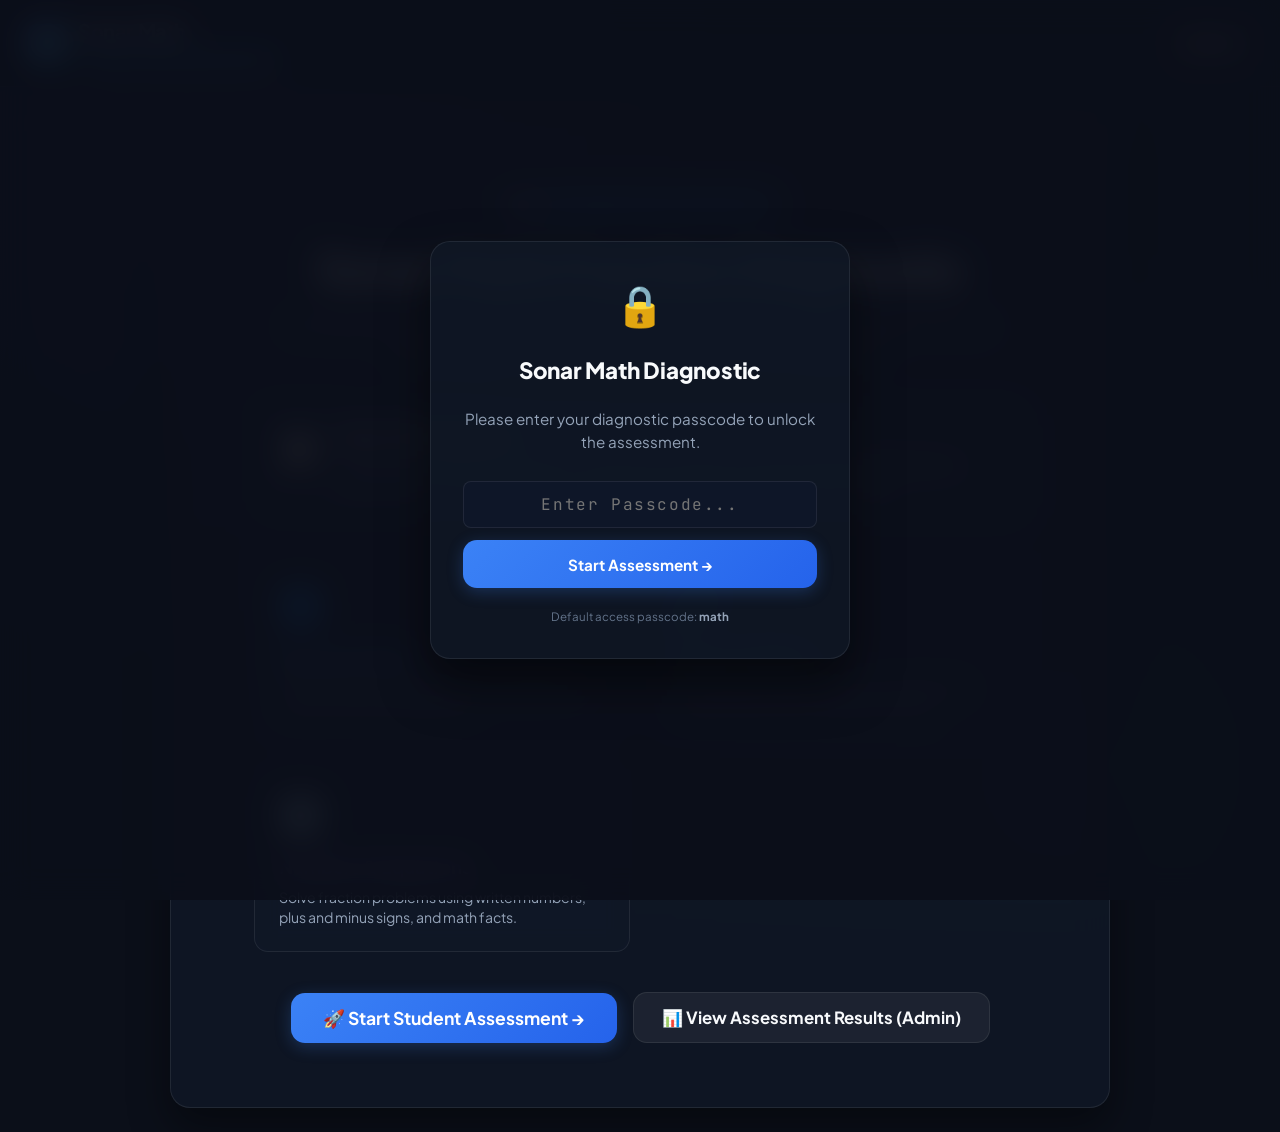
<file: docs/index.html>
<!DOCTYPE html>
<html lang="en">
<head>
  <meta charset="UTF-8">
  <meta name="viewport" content="width=device-width, initial-scale=1.0, maximum-scale=1.0, user-scalable=no">
  <meta name="robots" content="noindex, nofollow">
  <title>Sonar Math: K-8 Diagnostic Sandbox (Oregon ODE & SEDA Compliant)</title>
  <link rel="stylesheet" href="styles.css">
</head>
<body class="student-mode">

  <!-- Beta Access Gatekeeper Overlay (Password Protection) -->
  <div id="beta-gatekeeper-overlay" class="calibration-overlay" style="display: none;">
    <div class="calibration-card" style="max-width: 420px;">
      <div style="font-size: 2.5rem;">🔒</div>
      <h3 class="calibration-title">Sonar Math Diagnostic</h3>
      <p class="calibration-subtitle">Please enter your diagnostic passcode to unlock the assessment.</p>
      
      <form id="form-beta-gate" style="display: flex; flex-direction: column; gap: 12px; margin-top: 8px;">
        <input 
          id="input-beta-passcode" 
          type="password" 
          placeholder="Enter Passcode..." 
          autocomplete="off"
          style="padding: 12px 16px; border-radius: var(--radius-sm); background: rgba(15, 23, 42, 0.9); border: 1.5px solid var(--border-subtle); color: #FFFFFF; font-family: var(--font-mono); font-size: 1rem; text-align: center; letter-spacing: 0.1em;"
        />
        <div id="gatekeeper-error" style="color: #F87171; font-size: 0.8rem; display: none;">
          Incorrect passcode. Please try again.
        </div>
        <button type="submit" class="btn btn-primary" style="justify-content: center; width: 100%;">
          Start Assessment →
        </button>
      </form>
      <div style="font-size: 0.72rem; color: #64748B;">
        Default access passcode: <strong style="color: #94A3B8;">math</strong>
      </div>
    </div>
  </div>

  <!-- Admin Access Gatekeeper Modal / Overlay -->
  <div id="admin-gatekeeper-overlay" class="calibration-overlay" style="display: none;">
    <div class="calibration-card" style="max-width: 420px;">
      <div style="font-size: 2.5rem;">🔐</div>
      <h3 class="calibration-title">Educator & Admin Portal</h3>
      <p class="calibration-subtitle">Enter administrator credentials to unlock the assessment results and student records.</p>
      
      <form id="form-admin-gate" style="display: flex; flex-direction: column; gap: 12px; margin-top: 8px;">
        <input 
          id="input-admin-passcode" 
          type="password" 
          placeholder="Enter Admin Password..." 
          autocomplete="off"
          style="padding: 12px 16px; border-radius: var(--radius-sm); background: rgba(15, 23, 42, 0.9); border: 1.5px solid var(--border-subtle); color: #FFFFFF; font-family: var(--font-mono); font-size: 1rem; text-align: center; letter-spacing: 0.1em;"
        />
        <div id="admin-gate-error" style="color: #F87171; font-size: 0.8rem; display: none;">
          Incorrect admin password. Access denied.
        </div>
        <div style="display: flex; gap: 10px;">
          <button type="button" id="btn-cancel-admin-auth" class="btn btn-secondary" style="justify-content: center; width: 40%;">
            Cancel
          </button>
          <button type="submit" class="btn btn-primary" style="justify-content: center; width: 60%;">
            Unlock Portal →
          </button>
        </div>
      </form>
      <div style="font-size: 0.72rem; color: #64748B;">
        Admin access passcode: <strong style="color: #94A3B8;">l33t</strong>
      </div>
    </div>
  </div>

  <!-- App Header -->
  <header class="app-header">
    <div class="brand-container">
      <div class="brand-logo" id="brand-logo-trigger" title="Sonar Math Platform - Click to go Home" style="cursor: pointer;">
        <svg viewBox="0 0 24 24" width="22" height="22" fill="none" stroke="#FFFFFF" stroke-width="2.5" stroke-linecap="round" stroke-linejoin="round">
          <circle cx="12" cy="12" r="10"></circle>
          <path d="M12 2a7 7 0 0 1 7 7c0 5-7 13-7 13S5 14 5 9a7 7 0 0 1 7-7z"></path>
        </svg>
      </div>
      <div>
        <h1 class="brand-title" id="nav-brand-title" style="cursor: pointer;">Sonar Math</h1>
        <span class="brand-badge" id="header-assessment-badge">Grade 4 Fractions Diagnostic</span>
      </div>
    </div>

    <!-- Step Progress Tracker (Shown during diagnostic) -->
    <div class="step-progress-wrapper" id="step-progress-wrapper" style="display: none;">
      <div class="step-counter-text" id="step-counter-text">Question 1 of 15</div>
      <div class="step-progress-track">
        <div class="step-progress-fill" id="step-progress-fill" style="width: 5%;"></div>
      </div>
    </div>

    <!-- Header Actions -->
    <div style="display: flex; align-items: center; gap: 10px;">
      <button id="btn-header-home" type="button" class="btn btn-secondary" style="font-size: 0.8rem; padding: 6px 12px; min-height: 36px;" title="Go to Home Landing Page">
        🏠 Home
      </button>

      <button id="btn-read-aloud" type="button" class="audio-read-btn" style="display: none;" title="Listen to question">
        🔊 Listen
      </button>

      <!-- Researcher HUD Tools (Visible only when Dev Mode is toggled via F2) -->
      <div class="header-researcher-tools" id="header-researcher-tools">
        <button id="btn-toggle-mode" type="button" class="mode-toggle-btn" title="Toggle Developer HUD">
          <svg viewBox="0 0 24 24" width="14" height="14" fill="none" stroke="currentColor" stroke-width="2">
            <circle cx="12" cy="12" r="3"></circle>
            <path d="M19.4 15a1.65 1.65 0 0 0 .33 1.82l.06.06a2 2 0 0 1 0 2.83 2 2 0 0 1-2.83 0l-.06-.06a1.65 1.65 0 0 0-1.82-.33 1.65 1.65 0 0 0-1 1.51V21a2 2 0 0 1-2 2 2 2 0 0 1-2-2v-.09A1.65 1.65 0 0 0 9 19.4a1.65 1.65 0 0 0-1.82.33l-.06.06a2 2 0 0 1-2.83 0 2 2 0 0 1 0-2.83l.06-.06a1.65 1.65 0 0 0 .33-1.82 1.65 1.65 0 0 0-1.51-1H3a2 2 0 0 1-2-2 2 2 0 0 1 2-2h.09A1.65 1.65 0 0 0 4.6 9a1.65 1.65 0 0 0-.33-1.82l-.06-.06a2 2 0 0 1 0-2.83 2 2 0 0 1 2.83 0l.06.06a1.65 1.65 0 0 0 1.82.33H9a1.65 1.65 0 0 0 1-1.51V3a2 2 0 0 1 2-2 2 2 0 0 1 2 2v.09a1.65 1.65 0 0 0 1 1.51 1.65 1.65 0 0 0 1.82-.33l.06-.06a2 2 0 0 1 2.83 0 2 2 0 0 1 0 2.83l-.06.06a1.65 1.65 0 0 0-.33 1.82V9a1.65 1.65 0 0 0 1.51 1H21a2 2 0 0 1 2 2 2 2 0 0 1-2 2h-.09a1.65 1.65 0 0 0-1.51 1z"></path>
          </svg>
          <span id="mode-label">Researcher HUD</span>
        </button>

        <div id="ode-status-chip" class="status-chip is-pending">
          <span class="pulse-dot"></span>
          <span id="ode-status-text">ODE State Monitor</span>
        </div>
      </div>
    </div>
  </header>

  <!-- Main Container -->
  <main class="main-container">

    <!-- ======================================================================
         SCREEN: HOME / LANDING PAGE (INTRODUCTORY PORTAL)
         ====================================================================== -->
    <section id="screen-home" class="stage-card fsm-screen is-active">
      <div class="landing-hero">
        <div class="landing-badge">
          <span>🎯</span>
          <span>4th Grade Math Diagnostic</span>
        </div>
        <h2 class="landing-hero-title">Sonar Math Fraction Diagnostic</h2>
        <p class="landing-hero-desc">
          An interactive math check to see how well you understand fractions! Discover your favorite way to solve math problems with 15 fun questions.
        </p>

        <!-- Assessment Introduction Notice -->
        <div class="landing-notice-card">
          <div style="font-size: 2rem;">📋</div>
          <div>
            <h3 style="color: #FFFFFF; font-size: 1.1rem; font-weight: 700; margin-bottom: 4px;">About This Diagnostic</h3>
            <p style="color: #94A3B8; font-size: 0.92rem; line-height: 1.5;">
              This diagnostic starts with a quick 4-step setup to pick your favorite theme and check your screen. Then, you'll solve 15 fraction questions using three fun ways to learn math:
            </p>
          </div>
        </div>

        <!-- 3 Ways to Learn Overview -->
        <div class="landing-pillars-grid">
          <div class="landing-pillar-card">
            <div style="font-size: 2.2rem; margin-bottom: 12px;">🟦</div>
            <h3 style="color: #60A5FA; font-size: 1.15rem; font-weight: 700; margin-bottom: 6px;">Blocks & Grids</h3>
            <p style="color: #94A3B8; font-size: 0.88rem; line-height: 1.45;">
              Color in boxes, divide shapes into equal pieces, and see fractions with pictures.
            </p>
          </div>

          <div class="landing-pillar-card">
            <div style="font-size: 2.2rem; margin-bottom: 12px;">🧪</div>
            <h3 style="color: #34D399; font-size: 1.15rem; font-weight: 700; margin-bottom: 6px;">Water & Sliders</h3>
            <p style="color: #94A3B8; font-size: 0.88rem; line-height: 1.45;">
              Pour water into measuring cups and slide dots along number lines to measure amounts.
            </p>
          </div>

          <div class="landing-pillar-card">
            <div style="font-size: 2.2rem; margin-bottom: 12px;">🔢</div>
            <h3 style="color: #C084FC; font-size: 1.15rem; font-weight: 700; margin-bottom: 6px;">Numbers & Equations</h3>
            <p style="color: #94A3B8; font-size: 0.88rem; line-height: 1.45;">
              Solve fraction problems using written numbers, plus and minus signs, and math facts.
            </p>
          </div>
        </div>

        <!-- Call to Action Buttons -->
        <div class="landing-actions-row">
          <button id="btn-landing-start-assessment" type="button" class="btn btn-primary" style="font-size: 1.1rem; padding: 14px 32px;">
            🚀 Start Student Assessment →
          </button>
          <button id="btn-landing-open-admin" type="button" class="btn btn-secondary" style="font-size: 1.05rem; padding: 14px 28px;">
            📊 View Assessment Results (Admin)
          </button>
        </div>
      </div>
    </section>

    <!-- ======================================================================
         SCREEN: ADMIN / EDUCATOR RESULTS DASHBOARD
         ====================================================================== -->
    <section id="screen-admin-dashboard" class="stage-card fsm-screen">
      <div class="admin-dashboard-container">
        <div style="display: flex; justify-content: space-between; align-items: center; margin-bottom: 24px; flex-wrap: wrap; gap: 12px;">
          <div>
            <h2 class="onboarding-title" style="margin-bottom: 4px;">Assessment Results Portal</h2>
            <p style="color: #94A3B8; font-size: 0.95rem;">Review all student diagnostic submissions, ODE accountability metrics, and metacognitive delta scores.</p>
          </div>
          <div style="display: flex; gap: 10px;">
            <button id="btn-admin-lock-portal" type="button" class="btn btn-secondary" title="Lock the Admin Portal">
              🔒 Lock Admin
            </button>
            <button id="btn-admin-back-home" type="button" class="btn btn-secondary">
              ← Back to Home
            </button>
          </div>
        </div>

        <!-- High-Level Stats -->
        <div class="admin-stats-row">
          <div class="admin-stat-card">
            <span class="metric-label">Total Submissions</span>
            <span class="admin-stat-number" id="admin-stat-total-sessions">0</span>
          </div>
          <div class="admin-stat-card">
            <span class="metric-label">Average Score</span>
            <span class="admin-stat-number" id="admin-stat-avg-score">--%</span>
          </div>
          <div class="admin-stat-card">
            <span class="metric-label">ODE Valid Rate</span>
            <span class="admin-stat-number" id="admin-stat-valid-rate" style="color: #10B981;">--%</span>
          </div>
          <div class="admin-stat-card">
            <span class="metric-label">Mean Motor Latency</span>
            <span class="admin-stat-number" id="admin-stat-avg-latency" style="color: #A855F7;">-- ms</span>
          </div>
        </div>

        <!-- Results Table -->
        <div class="admin-table-container">
          <table class="admin-table" id="admin-sessions-table">
            <thead>
              <tr>
                <th>Date / Time</th>
                <th>Session ID</th>
                <th>Grade</th>
                <th>Preferred Modality</th>
                <th>Score (15 Items)</th>
                <th>ODE Status</th>
                <th>Delta Calibration (Δ)</th>
                <th>Device</th>
              </tr>
            </thead>
            <tbody id="admin-sessions-tbody">
              <tr>
                <td colspan="8" style="text-align: center; color: #64748B; padding: 32px;">
                  No student assessment sessions recorded yet. Completed assessments will appear here automatically.
                </td>
              </tr>
            </tbody>
          </table>
        </div>

        <!-- Admin Table Actions -->
        <div style="display: flex; justify-content: space-between; align-items: center; flex-wrap: wrap; gap: 12px;">
          <div style="display: flex; gap: 10px; flex-wrap: wrap;">
            <button id="btn-admin-export-csv" type="button" class="btn btn-secondary">
              📥 Export All to CSV
            </button>
            <button id="btn-admin-export-json" type="button" class="btn btn-secondary">
              📥 Export All to JSON
            </button>
            <button id="btn-admin-load-demo" type="button" class="btn btn-secondary" style="color: #38BDF8; border-color: rgba(56, 189, 248, 0.4);">
              ✨ Load Demo Classroom Data
            </button>
          </div>
          <button id="btn-admin-clear-data" type="button" class="btn btn-secondary" style="color: #F87171; border-color: rgba(248, 113, 113, 0.3);">
            🗑️ Clear Stored Data
          </button>
        </div>
      </div>
    </section>
    
    <!-- ======================================================================
         SCREEN 1: GRADE ROUTER
         ====================================================================== -->
    <section id="screen-1-grade" class="stage-card fsm-screen">
      <div class="onboarding-card">
        <span class="onboarding-title-badge">Step 1 of 4 • Choose Your Grade</span>
        <h2 class="onboarding-title">Welcome to Sonar Math!</h2>
        <p class="onboarding-desc">Which grade are you in?</p>

        <div class="selection-grid-3">
          <div class="selection-card" data-grade="3">
            <span class="card-icon">🌱</span>
            <h3 class="card-title">Grade 3</h3>
            <p class="card-subtitle">Equal parts, simple fractions, and shapes.</p>
          </div>

          <div class="selection-card is-selected" data-grade="4">
            <span class="card-icon">⚡</span>
            <div style="display: flex; justify-content: space-between; align-items: center;">
              <h3 class="card-title">Grade 4</h3>
              <span class="badge" style="background:#38BDF8; color:#0F172A; font-weight:800; font-size:0.7rem; padding:2px 8px; border-radius:10px;">ACTIVE</span>
            </div>
            <p class="card-subtitle">Fraction puzzles, pouring liquids, and number lines.</p>
          </div>

          <div class="selection-card" data-grade="5">
            <span class="card-icon">🚀</span>
            <h3 class="card-title">Grade 5</h3>
            <p class="card-subtitle">Mixed numbers, multiplying fractions, and division.</p>
          </div>
        </div>

        <div style="display: flex; justify-content: space-between; align-items: center;">
          <button id="btn-back-to-home-from-grade" type="button" class="btn btn-secondary">
            ← Back to Home
          </button>
          <button id="btn-next-screen-1" type="button" class="btn btn-primary">
            Next: How You Learn Best →
          </button>
        </div>
      </div>
    </section>

    <!-- ======================================================================
         SCREEN 2: MODALITY SELF-PERCEPTION SELECTION
         ====================================================================== -->
    <section id="screen-2-modality" class="stage-card fsm-screen">
      <div class="onboarding-card">
        <span class="onboarding-title-badge">Step 2 of 4 • Learning Style</span>
        <h2 class="onboarding-title">How do you like to solve math problems?</h2>
        <p class="onboarding-desc">Pick the way that helps you understand fractions best:</p>

        <div class="selection-grid-3">
          <div class="selection-card is-selected" data-modality="discrete">
            <span class="card-icon">🟦</span>
            <h3 class="card-title">Blocks & Grids</h3>
            <p class="card-subtitle">"I understand math best when looking at shaded boxes, shapes, and pictures."</p>
          </div>

          <div class="selection-card" data-modality="continuous">
            <span class="card-icon">🧪</span>
            <h3 class="card-title">Water & Sliders</h3>
            <p class="card-subtitle">"I understand math best when pouring liquids, measuring cups, and sliding along lines."</p>
          </div>

          <div class="selection-card" data-modality="abstract">
            <span class="card-icon">🔢</span>
            <h3 class="card-title">Numbers & Equations</h3>
            <p class="card-subtitle">"I understand math best using written fractions, numbers, and equations."</p>
          </div>
        </div>

        <div style="display: flex; justify-content: space-between; align-items: center;">
          <button id="btn-back-screen-2" type="button" class="btn btn-secondary">
            ← Back
          </button>
          <button id="btn-next-screen-2" type="button" class="btn btn-primary">
            Next: Pick a Theme →
          </button>
        </div>
      </div>
    </section>

    <!-- ======================================================================
         SCREEN 3: BEHAVIORAL INTEREST PROMPT
         ====================================================================== -->
    <section id="screen-3-theme" class="stage-card fsm-screen">
      <div class="onboarding-card">
        <span class="onboarding-title-badge">Step 3 of 4 • Pick a Theme</span>
        <h2 class="onboarding-title">Choose your favorite theme!</h2>
        <p class="onboarding-desc">Pick a fun background for your math questions:</p>

        <div class="selection-grid-4">
          <div class="selection-card is-selected" data-theme="space">
            <span class="card-icon">🚀</span>
            <h3 class="card-title">Space Mission</h3>
            <p class="card-subtitle">Rocket fuel, solar panels, and star maps.</p>
          </div>

          <div class="selection-card" data-theme="ocean">
            <span class="card-icon">🌊</span>
            <h3 class="card-title">Ocean Explorer</h3>
            <p class="card-subtitle">Submarines, coral reefs, and sea creatures.</p>
          </div>

          <div class="selection-card" data-theme="culinary">
            <span class="card-icon">🧁</span>
            <h3 class="card-title">Sweet Bakery</h3>
            <p class="card-subtitle">Measuring cups, cookie trays, and cakes.</p>
          </div>

          <div class="selection-card" data-theme="sports">
            <span class="card-icon">⚽</span>
            <h3 class="card-title">Sports Arena</h3>
            <p class="card-subtitle">Water bottles, stadium seats, and races.</p>
          </div>
        </div>

        <div style="display: flex; justify-content: space-between; align-items: center;">
          <button id="btn-back-screen-3" type="button" class="btn btn-secondary">
            ← Back
          </button>
          <button id="btn-next-screen-3" type="button" class="btn btn-primary">
            Next: Screen & Sound Check →
          </button>
        </div>
      </div>
    </section>

    <!-- ======================================================================
         SCREEN 4: SANDBOX WELCOME & PRE-TEST DEVICE CALIBRATION CHECK
         ====================================================================== -->
    <section id="screen-4-calibration" class="stage-card fsm-screen">
      <div class="onboarding-card">
        <span class="onboarding-title-badge">Step 4 of 4 • Quick Check</span>
        <h2 class="onboarding-title">Quick Screen & Sound Check</h2>
        <p class="onboarding-desc">Tap each circle below to make sure your screen is working:</p>

        <div class="calibration-stage-container">
          <div class="calibration-targets-box" id="calibration-interactive-box">
            <div class="calibration-target-bubble" id="cal-target-1" data-target="1">
              <span>Tap</span>
              <span>1</span>
            </div>
            <div class="calibration-target-bubble" id="cal-target-2" data-target="2">
              <span>Tap</span>
              <span>2</span>
            </div>
            <div class="calibration-target-bubble" id="cal-target-3" data-target="3">
              <span>Tap</span>
              <span>3</span>
            </div>
          </div>

          <div class="calibration-checklist">
            <div class="checklist-item" id="chk-input-ready">
              <span class="checklist-icon">1</span>
              <span>Screen: Tap all 3 circles above.</span>
            </div>
            <div class="checklist-item" id="chk-sound-ready">
              <span class="checklist-icon">2</span>
              <span>Sound: Tap "Test Voice" to hear questions read aloud.</span>
            </div>
            <div class="checklist-item" id="chk-latency-ready">
              <span class="checklist-icon">3</span>
              <span>Ready: Finish the check to unlock the questions!</span>
            </div>
          </div>

          <div style="display: flex; justify-content: space-between; align-items: center; margin-top: 8px;">
            <button id="btn-cal-test-voice" type="button" class="btn btn-secondary">
              🔊 Test Voice
            </button>
            <button id="btn-start-diagnostic" type="button" class="btn btn-primary" disabled style="opacity: 0.5; cursor: not-allowed;">
              Begin Math Questions (15 Questions) →
            </button>
          </div>
        </div>
      </div>
    </section>

    <!-- ======================================================================
         SCREENS 5-19: THE 15-QUESTION DIAGNOSTIC BATTERY
         ====================================================================== -->
    <section id="screen-diagnostic" class="stage-card fsm-screen">
      <!-- Item Navigation Tabs (Hidden in student mode for calm focus, visible in HUD) -->
      <nav class="item-nav-bar" id="item-nav-bar" aria-label="Question Navigation" style="display: none;">
        <div id="item-tabs" class="item-tabs">
          <!-- Populated dynamically via questions.data.js -->
        </div>
      </nav>

      <div class="prompt-section">
        <div style="display: flex; justify-content: space-between; align-items: center; gap: 12px;">
          <span id="prompt-badge" class="prompt-badge">Phase 1 • CONTINUOUS</span>
          <span id="question-progress-badge" style="font-size: 0.82rem; font-weight: 700; color: #94A3B8;">Question 1 of 15</span>
        </div>
        <h2 id="prompt-title" class="prompt-title">Pour water into the container until it is 3/4 full.</h2>
        <p id="prompt-subtitle" class="prompt-subtitle">Drag up to fill the water. Let go when it reaches 3/4.</p>
      </div>

      <!-- Canvas Viewport (Dynamically mounts the 5 mechanics) -->
      <div id="canvas-viewport" class="canvas-viewport">
        <!-- Rendered by CylinderComponent, GridComponent, NumberLineSliderComponent, MultipleChoiceComponent, or NumericFractionInputComponent -->
      </div>

      <!-- Stage Footer Actions -->
      <footer class="stage-footer">
        <button id="btn-reset-manipulative" type="button" class="btn btn-secondary">
          <svg viewBox="0 0 24 24" width="18" height="18" fill="none" stroke="currentColor" stroke-width="2">
            <path d="M3 12a9 9 0 1 0 9-9 9.75 9.75 0 0 0-6.74 2.74L3 8"></path>
            <path d="M3 3v5h5"></path>
          </svg>
          Reset
        </button>

        <button id="btn-submit-answer" type="button" class="btn btn-primary">
          Submit Response & Continue →
        </button>
      </footer>
    </section>

    <!-- ======================================================================
         SCREEN 20: POST-ASSESSMENT & METACOGNITIVE DELTA REPORT PAGE
         ====================================================================== -->
    <section id="screen-20-postcheck" class="stage-card fsm-screen">
      <div id="postcheck-mount-point">
        <!-- Rendered dynamically by renderScreen20Delta() -->
      </div>
    </section>

    <!-- ======================================================================
         RESEARCHER / PROCTOR HUD (HIDDEN IN STUDENT MODE)
         ====================================================================== -->
    <aside class="sidebar" id="researcher-sidebar">
      
      <!-- Micro-Telemetry HUD -->
      <div class="hud-panel">
        <div class="hud-header">
          <span class="hud-title">Micro-Telemetry HUD</span>
          <span style="font-size: 0.75rem; color: #64748B;">performance.now()</span>
        </div>

        <div class="metric-grid">
          <div class="metric-card">
            <span class="metric-label">First Touch Latency</span>
            <span id="telemetry-first-interaction" class="metric-value highlight-cyan">-- ms</span>
          </div>

          <div class="metric-card">
            <span class="metric-label">Active Item Time</span>
            <span id="telemetry-latency" class="metric-value">0.0 s</span>
          </div>

          <div class="metric-card">
            <span class="metric-label">Input Mechanism</span>
            <span id="telemetry-input" class="metric-value">UNKNOWN</span>
          </div>

          <div class="metric-card">
            <span class="metric-label">Magnetic Snap (±2%)</span>
            <span id="telemetry-snap" class="metric-value">SEEKING...</span>
          </div>

          <div class="metric-card">
            <span class="metric-label">Current Reading</span>
            <span id="telemetry-current-val" class="metric-value highlight-cyan">0.0%</span>
          </div>

          <div class="metric-card">
            <span class="metric-label">Friction Markers</span>
            <span id="telemetry-friction" class="metric-value">0 events</span>
          </div>
        </div>

        <div class="metric-card" style="margin-top: 4px;">
          <span class="metric-label">Pedagogical Evaluation</span>
          <span id="telemetry-accuracy" class="metric-value highlight-amber">ADJUSTING</span>
        </div>
      </div>

      <!-- Oregon ODE & Offline Storage Inspector -->
      <div class="hud-panel">
        <div class="hud-header">
          <span class="hud-title">ODE State Accountability</span>
          <span id="ode-attempted-count" style="font-family: var(--font-mono); font-weight: 700; color: #38BDF8;">0 / 15</span>
        </div>

        <div class="metric-card">
          <span class="metric-label">Oregon Accountability Status</span>
          <span id="ode-codes-badge" class="metric-value highlight-amber">TstAtmptCd: 'I' • TstValidCd: 'N'</span>
          <p style="font-size: 0.72rem; color: #94A3B8; margin-top: 4px;">
            At least 5 attempted items required for a valid attempt (TstAtmptCd = 'P', TstValidCd = 'Y').
          </p>
        </div>

        <div class="sim-controls">
          <div style="font-size: 0.75rem; color: #64748B; font-weight: 700; text-transform: uppercase;">
            Connection State: <span id="net-status-badge" style="color: #10B981;">Online (Cloud Ready)</span>
          </div>
          <button id="btn-toggle-wifi" type="button" class="btn btn-secondary" style="font-size: 0.8rem; padding: 8px 12px; min-height: 38px;">
            Simulate Home Wi-Fi Blip
          </button>
          <button id="btn-sync-now" type="button" class="btn btn-secondary" style="font-size: 0.8rem; padding: 8px 12px; min-height: 38px;">
            Trigger Background Auto-Sync
          </button>
        </div>

        <div>
          <span class="metric-label" style="display: block; margin-bottom: 8px;">Write-Ahead Offline Store (IndexedDB)</span>
          <div id="offline-queue-list" class="offline-inspector-list">
            <div style="font-size: 0.78rem; color: #64748B; text-align: center; padding: 12px;">
              No items submitted yet. Tap "Submit Response" to commit items to offline cache.
            </div>
          </div>
        </div>
      </div>

    </aside>
  </main>

  <!-- Training Modality Explainer Pop-up Modal Container -->
  <div id="modality-explainer-modal" class="explainer-modal-overlay" style="display: none;">
    <div class="explainer-modal-card">
      <div class="explainer-modal-header">
        <div style="display: flex; align-items: center; gap: 8px;">
          <span id="explainer-modal-icon" style="font-size: 1.5rem;">🟦</span>
          <h3 id="explainer-modal-title" style="color: #FFFFFF; font-size: 1.25rem; font-weight: 800;">Modality Explanation</h3>
        </div>
        <button id="btn-close-explainer-modal" type="button" style="background: none; border: none; color: #94A3B8; font-size: 1.5rem; cursor: pointer; line-height: 1;">
          ✕
        </button>
      </div>
      <div id="explainer-modal-body" class="explainer-modal-body">
        <!-- Filled dynamically -->
      </div>
      <div style="display: flex; justify-content: flex-end;">
        <button id="btn-dismiss-explainer-modal" type="button" class="btn btn-primary">
          Got It, Thanks!
        </button>
      </div>
    </div>
  </div>

  <script src="config.js?v=6"></script>
  <script src="questions.data.js?v=6"></script>
  <script src="app.js?v=6"></script>
</body>
</html>
</file>
<file: docs/styles.css>
/* ============================================================================
   SONAR MATH MVP: DESIGN SYSTEM & INTERACTIVE SANDBOX STYLES
   ============================================================================ */

@import url('https://fonts.googleapis.com/css2?family=Plus+Jakarta+Sans:wght@400;500;600;700;800&family=JetBrains+Mono:wght@500;600&display=swap');

:root {
  --font-sans: 'Plus Jakarta Sans', system-ui, -apple-system, sans-serif;
  --font-mono: 'JetBrains Mono', monospace;

  /* Colors */
  --bg-primary: #0B0F19;
  --bg-secondary: #111827;
  --bg-card: rgba(17, 24, 39, 0.75);
  --bg-card-hover: rgba(30, 41, 59, 0.85);
  
  --border-subtle: rgba(255, 255, 255, 0.08);
  --border-active: rgba(59, 130, 246, 0.5);

  --text-main: #F8FAFC;
  --text-muted: #94A3B8;
  --text-dim: #64748B;

  --accent-blue: #3B82F6;
  --accent-blue-hover: #2563EB;
  --accent-cyan: #06B6D4;
  --accent-emerald: #10B981;
  --accent-amber: #F59E0B;
  --accent-rose: #F43F5E;

  --glow-blue: rgba(59, 130, 246, 0.25);
  --glow-emerald: rgba(16, 185, 129, 0.25);

  --radius-sm: 8px;
  --radius-md: 14px;
  --radius-lg: 20px;
  --radius-full: 9999px;
}

* {
  box-sizing: border-box;
  margin: 0;
  padding: 0;
  -webkit-tap-highlight-color: transparent;
}

body {
  font-family: var(--font-sans);
  background-color: var(--bg-primary);
  color: var(--text-main);
  min-height: 100vh;
  line-height: 1.5;
  background-image: 
    radial-gradient(circle at 15% 15%, rgba(37, 99, 235, 0.12) 0%, transparent 40%),
    radial-gradient(circle at 85% 85%, rgba(16, 185, 129, 0.08) 0%, transparent 40%);
  background-attachment: fixed;
  overflow-x: hidden;
}

/* App Header */
.app-header {
  display: flex;
  justify-content: space-between;
  align-items: center;
  padding: 16px 28px;
  background: rgba(11, 15, 25, 0.8);
  backdrop-filter: blur(16px);
  border-bottom: 1px solid var(--border-subtle);
  position: sticky;
  top: 0;
  z-index: 50;
}

.brand-container {
  display: flex;
  align-items: center;
  gap: 12px;
}

.brand-logo {
  width: 38px;
  height: 38px;
  background: linear-gradient(135deg, var(--accent-blue), var(--accent-cyan));
  border-radius: var(--radius-sm);
  display: flex;
  align-items: center;
  justify-content: center;
  box-shadow: 0 0 20px var(--glow-blue);
}

.brand-title {
  font-size: 1.25rem;
  font-weight: 800;
  letter-spacing: -0.02em;
  background: linear-gradient(90deg, #FFFFFF, #CBD5E1);
  -webkit-background-clip: text;
  -webkit-text-fill-color: transparent;
}

.brand-badge {
  font-size: 0.7rem;
  font-weight: 700;
  text-transform: uppercase;
  padding: 3px 8px;
  background: rgba(59, 130, 246, 0.15);
  color: var(--accent-cyan);
  border: 1px solid rgba(59, 130, 246, 0.3);
  border-radius: var(--radius-full);
}

.header-status {
  display: flex;
  align-items: center;
  gap: 12px;
}

.status-chip {
  display: inline-flex;
  align-items: center;
  gap: 6px;
  padding: 6px 14px;
  border-radius: var(--radius-full);
  font-size: 0.8rem;
  font-weight: 600;
  background: rgba(255, 255, 255, 0.05);
  border: 1px solid var(--border-subtle);
}

.status-chip.is-valid {
  background: rgba(16, 185, 129, 0.12);
  border-color: rgba(16, 185, 129, 0.4);
  color: var(--accent-emerald);
}

.status-chip.is-pending {
  background: rgba(245, 158, 11, 0.12);
  border-color: rgba(245, 158, 11, 0.4);
  color: var(--accent-amber);
}

.pulse-dot {
  width: 8px;
  height: 8px;
  border-radius: 50%;
  background: currentColor;
  box-shadow: 0 0 8px currentColor;
  animation: pulse 2s infinite ease-in-out;
}

@keyframes pulse {
  0%, 100% { opacity: 1; transform: scale(1); }
  50% { opacity: 0.4; transform: scale(0.85); }
}

/* Layout */
.main-container {
  max-width: 1360px;
  margin: 0 auto;
  padding: 24px;
  display: grid;
  grid-template-columns: 1fr 340px;
  gap: 24px;
}

@media (max-width: 1024px) {
  .main-container {
    grid-template-columns: 1fr;
  }
}

/* Question Stage Card */
.stage-card {
  background: var(--bg-card);
  backdrop-filter: blur(20px);
  border: 1px solid var(--border-subtle);
  border-radius: var(--radius-lg);
  padding: 28px;
  display: flex;
  flex-direction: column;
  gap: 20px;
  box-shadow: 0 20px 40px rgba(0, 0, 0, 0.4);
}

.item-nav-bar {
  display: flex;
  align-items: center;
  justify-content: space-between;
  border-bottom: 1px solid var(--border-subtle);
  padding-bottom: 16px;
}

.item-tabs {
  display: flex;
  gap: 8px;
  overflow-x: auto;
  padding-bottom: 4px;
}

.item-tab {
  padding: 8px 16px;
  border-radius: var(--radius-sm);
  background: rgba(255, 255, 255, 0.04);
  border: 1px solid var(--border-subtle);
  color: var(--text-muted);
  font-family: var(--font-sans);
  font-size: 0.85rem;
  font-weight: 600;
  cursor: pointer;
  transition: all 0.2s cubic-bezier(0.16, 1, 0.3, 1);
  white-space: nowrap;
}

.item-tab:hover {
  background: rgba(255, 255, 255, 0.08);
  color: var(--text-main);
}

.item-tab.is-active {
  background: var(--accent-blue);
  color: #FFFFFF;
  border-color: var(--accent-blue);
  box-shadow: 0 0 16px var(--glow-blue);
}

.prompt-section {
  display: flex;
  flex-direction: column;
  gap: 8px;
}

.prompt-badge {
  display: inline-flex;
  align-self: flex-start;
  padding: 4px 10px;
  font-size: 0.75rem;
  font-weight: 700;
  text-transform: uppercase;
  letter-spacing: 0.05em;
  background: rgba(59, 130, 246, 0.15);
  color: var(--accent-cyan);
  border-radius: var(--radius-full);
}

.prompt-title {
  font-size: 1.4rem;
  font-weight: 700;
  color: var(--text-main);
  letter-spacing: -0.01em;
}

.prompt-subtitle {
  font-size: 0.95rem;
  color: var(--text-muted);
}

/* Manipulative Canvas Viewport */
.canvas-viewport {
  min-height: 440px;
  background: radial-gradient(circle at center, rgba(30, 41, 59, 0.5) 0%, rgba(15, 23, 42, 0.9) 100%);
  border: 1px solid var(--border-subtle);
  border-radius: var(--radius-md);
  position: relative;
  display: flex;
  align-items: center;
  justify-content: center;
  padding: 24px;
  overflow: hidden;
}

/* Graduated Cylinder Custom Elements */
.graduated-cylinder-canvas {
  cursor: ns-resize;
}

/* Discrete Block Grid Component Styles */
.discrete-block-grid-wrapper {
  display: flex;
  flex-direction: column;
  align-items: center;
  gap: 20px;
  width: 100%;
}

.grid-unit-block {
  width: 100%;
  aspect-ratio: 1;
  background: rgba(30, 41, 59, 0.85);
  border: 2px solid rgba(255, 255, 255, 0.15);
  border-radius: 10px;
  cursor: pointer;
  position: relative;
  display: flex;
  align-items: center;
  justify-content: center;
  transition: all 0.18s cubic-bezier(0.16, 1, 0.3, 1);
  user-select: none;
  min-width: 56px;
  min-height: 56px; /* Tablet Deployment Target */
}

.grid-unit-block:hover {
  border-color: var(--accent-blue);
  transform: translateY(-2px);
}

.grid-unit-block.is-highlighted {
  background: linear-gradient(135deg, var(--accent-blue), #2563EB);
  border-color: #93C5FD;
  box-shadow: 0 0 16px var(--glow-blue);
}

.grid-unit-block.is-crossed-out {
  background: rgba(239, 68, 68, 0.15);
  border-color: rgba(239, 68, 68, 0.5);
}

.cell-coordinate-label {
  font-family: var(--font-mono);
  font-size: 0.85rem;
  font-weight: 700;
  color: rgba(255, 255, 255, 0.7);
}

.grid-unit-block.is-highlighted .cell-coordinate-label {
  color: #FFFFFF;
}

.cross-out-overlay {
  position: absolute;
  inset: 0;
  display: flex;
  align-items: center;
  justify-content: center;
  pointer-events: none;
}

.grid-status-bar {
  display: flex;
  justify-content: space-between;
  align-items: center;
  width: 100%;
  max-width: 440px;
  padding: 10px 16px;
  background: rgba(255, 255, 255, 0.04);
  border: 1px solid var(--border-subtle);
  border-radius: var(--radius-sm);
  font-size: 0.85rem;
}

.mode-badge {
  color: var(--text-muted);
}

.fraction-badge strong {
  color: var(--accent-cyan);
  font-family: var(--font-mono);
}

/* Actions Footer */
.stage-footer {
  display: flex;
  justify-content: space-between;
  align-items: center;
  padding-top: 12px;
}

.btn {
  display: inline-flex;
  align-items: center;
  gap: 8px;
  padding: 12px 24px;
  border-radius: var(--radius-md);
  font-family: var(--font-sans);
  font-size: 0.95rem;
  font-weight: 700;
  cursor: pointer;
  border: none;
  transition: all 0.2s cubic-bezier(0.16, 1, 0.3, 1);
  min-height: 48px; /* Tablet touch target */
}

.btn-secondary {
  background: rgba(255, 255, 255, 0.06);
  color: var(--text-main);
  border: 1px solid var(--border-subtle);
}

.btn-secondary:hover {
  background: rgba(255, 255, 255, 0.12);
}

.btn-primary {
  background: linear-gradient(135deg, var(--accent-blue), var(--accent-blue-hover));
  color: #FFFFFF;
  box-shadow: 0 4px 16px var(--glow-blue);
}

.btn-primary:hover {
  transform: translateY(-1px);
  box-shadow: 0 6px 24px rgba(59, 130, 246, 0.4);
}

/* Telemetry & Offline Sidebar HUD */
.sidebar {
  display: flex;
  flex-direction: column;
  gap: 20px;
}

.hud-panel {
  background: var(--bg-card);
  backdrop-filter: blur(20px);
  border: 1px solid var(--border-subtle);
  border-radius: var(--radius-lg);
  padding: 20px;
  display: flex;
  flex-direction: column;
  gap: 16px;
}

.hud-header {
  display: flex;
  justify-content: space-between;
  align-items: center;
  border-bottom: 1px solid var(--border-subtle);
  padding-bottom: 10px;
}

.hud-title {
  font-size: 0.9rem;
  font-weight: 700;
  text-transform: uppercase;
  letter-spacing: 0.05em;
  color: var(--text-muted);
}

.metric-grid {
  display: grid;
  grid-template-columns: 1fr 1fr;
  gap: 12px;
}

.metric-card {
  background: rgba(255, 255, 255, 0.03);
  border: 1px solid var(--border-subtle);
  border-radius: var(--radius-sm);
  padding: 12px;
  display: flex;
  flex-direction: column;
  gap: 4px;
}

.metric-label {
  font-size: 0.72rem;
  font-weight: 600;
  color: var(--text-dim);
  text-transform: uppercase;
}

.metric-value {
  font-family: var(--font-mono);
  font-size: 1.15rem;
  font-weight: 700;
  color: var(--text-main);
}

.metric-value.highlight-cyan {
  color: var(--accent-cyan);
}

.metric-value.highlight-green {
  color: var(--accent-emerald);
}

.metric-value.highlight-amber {
  color: var(--accent-amber);
}

/* Offline Queue Inspector */
.offline-inspector-list {
  display: flex;
  flex-direction: column;
  gap: 8px;
  max-height: 220px;
  overflow-y: auto;
}

.offline-item-row {
  display: flex;
  justify-content: space-between;
  align-items: center;
  padding: 8px 12px;
  background: rgba(255, 255, 255, 0.02);
  border: 1px solid var(--border-subtle);
  border-radius: var(--radius-sm);
  font-size: 0.8rem;
}

.sync-tag {
  font-size: 0.7rem;
  font-weight: 700;
  padding: 2px 8px;
  border-radius: var(--radius-full);
  text-transform: uppercase;
}

.sync-tag.pending {
  background: rgba(245, 158, 11, 0.15);
  color: var(--accent-amber);
}

.sync-tag.synced {
  background: rgba(16, 185, 129, 0.15);
  color: var(--accent-emerald);
}

/* Simulation Controls */
.sim-controls {
  display: flex;
  flex-direction: column;
  gap: 10px;
}

.toggle-switch-label {
  display: flex;
  justify-content: space-between;
  align-items: center;
  font-size: 0.85rem;
  font-weight: 600;
  color: var(--text-muted);
  cursor: pointer;
}

/* ============================================================================
   STUDENT MODE & RESEARCHER TOGGLE
   ============================================================================ */

/* When in student mode, hide developer telemetry inspector from child */
body.student-mode .sidebar {
  display: none;
}

body.student-mode .main-container {
  grid-template-columns: 1fr;
  max-width: 900px;
}

body.student-mode .header-status .status-chip {
  /* Keep quiet subtle dot for parent/proctor without scary invalidation warnings */
  background: transparent;
  border-color: transparent;
  color: var(--text-dim);
  font-size: 0.75rem;
}

.mode-toggle-btn {
  display: inline-flex;
  align-items: center;
  gap: 6px;
  padding: 6px 12px;
  border-radius: var(--radius-full);
  background: rgba(255, 255, 255, 0.05);
  border: 1px solid var(--border-subtle);
  color: var(--text-muted);
  font-size: 0.75rem;
  font-weight: 600;
  cursor: pointer;
  transition: all 0.2s ease;
}

.mode-toggle-btn:hover {
  background: rgba(255, 255, 255, 0.1);
  color: var(--text-main);
}

.mode-toggle-btn.is-dev {
  background: rgba(59, 130, 246, 0.15);
  border-color: rgba(59, 130, 246, 0.4);
  color: var(--accent-cyan);
}

/* ============================================================================
   POST-ASSESSMENT CELEBRATION & METACOGNITIVE REFLECTION
   ============================================================================ */

.celebration-view {
  display: flex;
  flex-direction: column;
  align-items: center;
  text-align: center;
  padding: 36px 20px;
  gap: 24px;
}

.celebration-icon {
  width: 72px;
  height: 72px;
  border-radius: 50%;
  background: linear-gradient(135deg, #10B981, #06B6D4);
  display: flex;
  align-items: center;
  justify-content: center;
  box-shadow: 0 0 30px var(--glow-emerald);
  animation: bounce 1.2s ease-in-out infinite alternate;
}

@keyframes bounce {
  from { transform: translateY(0); }
  to { transform: translateY(-8px); }
}

.celebration-title {
  font-size: 2rem;
  font-weight: 800;
  letter-spacing: -0.02em;
  background: linear-gradient(90deg, #FFFFFF, #93C5FD);
  -webkit-background-clip: text;
  -webkit-text-fill-color: transparent;
}

.celebration-subtitle {
  color: var(--text-muted);
  font-size: 1.05rem;
  max-width: 540px;
}

.reflection-panel {
  width: 100%;
  max-width: 680px;
  background: rgba(30, 41, 59, 0.4);
  border: 1px solid var(--border-subtle);
  border-radius: var(--radius-md);
  padding: 24px;
  text-align: left;
  display: flex;
  flex-direction: column;
  gap: 16px;
}

.reflection-title {
  font-size: 1.15rem;
  font-weight: 700;
  color: var(--text-main);
  display: flex;
  align-items: center;
  gap: 8px;
}

.misconception-chips {
  display: flex;
  flex-wrap: wrap;
  gap: 10px;
  margin-top: 8px;
}

.chip-btn {
  padding: 10px 16px;
  border-radius: var(--radius-full);
  background: rgba(255, 255, 255, 0.05);
  border: 1.5px solid var(--border-subtle);
  color: var(--text-main);
  font-family: var(--font-sans);
  font-size: 0.88rem;
  font-weight: 600;
  cursor: pointer;
  transition: all 0.2s cubic-bezier(0.16, 1, 0.3, 1);
  min-height: 44px; /* Tablet friendly */
}

.chip-btn:hover {
  background: rgba(59, 130, 246, 0.15);
  border-color: var(--accent-blue);
  transform: translateY(-1px);
}

.chip-btn.is-selected {
  background: var(--accent-blue);
  border-color: var(--accent-blue);
  color: #FFFFFF;
  box-shadow: 0 0 16px var(--glow-blue);
}

.retry-container {
  margin-top: 16px;
  padding: 20px;
  background: rgba(15, 23, 42, 0.8);
  border: 1px dashed rgba(59, 130, 246, 0.4);
  border-radius: var(--radius-md);
  display: flex;
  flex-direction: column;
  gap: 12px;
}

/* ============================================================================
   AUDIO READ-ALOUD PROMPT (WEB SPEECH API)
   ============================================================================ */

.audio-read-btn {
  display: inline-flex;
  align-items: center;
  gap: 6px;
  padding: 6px 14px;
  border-radius: var(--radius-full);
  background: rgba(59, 130, 246, 0.12);
  border: 1px solid rgba(59, 130, 246, 0.3);
  color: var(--accent-cyan);
  font-family: var(--font-sans);
  font-size: 0.8rem;
  font-weight: 700;
  cursor: pointer;
  transition: all 0.2s ease;
  min-height: 38px;
  align-self: flex-start;
}

.audio-read-btn:hover {
  background: rgba(59, 130, 246, 0.22);
  border-color: var(--accent-blue);
  transform: translateY(-1px);
}

.audio-read-btn.is-speaking {
  background: rgba(16, 185, 129, 0.2);
  border-color: #10B981;
  color: #10B981;
  animation: pulse 1.5s infinite;
}

/* ============================================================================
   PRE-TEST TOUCH & AUDIO CALIBRATION
   ============================================================================ */

.calibration-overlay {
  position: fixed;
  inset: 0;
  background: rgba(11, 15, 25, 0.92);
  backdrop-filter: blur(16px);
  z-index: 100;
  display: flex;
  align-items: center;
  justify-content: center;
  padding: 24px;
}

.calibration-card {
  background: var(--bg-card);
  border: 1px solid var(--border-subtle);
  border-radius: var(--radius-lg);
  padding: 32px;
  max-width: 540px;
  width: 100%;
  display: flex;
  flex-direction: column;
  gap: 20px;
  box-shadow: 0 24px 48px rgba(0, 0, 0, 0.5);
  text-align: center;
}

.calibration-title {
  font-size: 1.4rem;
  font-weight: 800;
  letter-spacing: -0.01em;
  color: var(--text-main);
}

.calibration-subtitle {
  font-size: 0.95rem;
  color: var(--text-muted);
}

.calibration-bubble-stage {
  min-height: 180px;
  background: rgba(15, 23, 42, 0.6);
  border: 2px dashed rgba(255, 255, 255, 0.12);
  border-radius: var(--radius-md);
  position: relative;
  display: flex;
  align-items: center;
  justify-content: center;
  overflow: hidden;
}

.calibration-bubble {
  position: absolute;
  width: 58px;
  height: 58px;
  border-radius: 50%;
  background: linear-gradient(135deg, var(--accent-blue), var(--accent-cyan));
  color: #FFFFFF;
  font-family: var(--font-mono);
  font-size: 1.1rem;
  font-weight: 800;
  border: 2px solid #FFFFFF;
  cursor: pointer;
  display: flex;
  align-items: center;
  justify-content: center;
  box-shadow: 0 0 20px var(--glow-blue);
  transition: transform 0.15s ease;
  user-select: none;
}

.calibration-bubble:active {
  transform: scale(0.9);
}

/* ============================================================================
   PARENT & TEACHER LEARNING SUMMARY CARD
   ============================================================================ */

.summary-card {
  width: 100%;
  max-width: 680px;
  background: rgba(17, 24, 39, 0.9);
  border: 1px solid var(--border-subtle);
  border-radius: var(--radius-md);
  padding: 24px;
  text-align: left;
  display: flex;
  flex-direction: column;
  gap: 16px;
  margin-top: 12px;
}

.summary-header {
  display: flex;
  justify-content: space-between;
  align-items: center;
  border-bottom: 1px solid var(--border-subtle);
  padding-bottom: 12px;
}

.summary-title {
  font-size: 1.1rem;
  font-weight: 700;
  color: var(--text-main);
}

.summary-badge {
  font-size: 0.75rem;
  font-weight: 700;
  text-transform: uppercase;
  padding: 4px 10px;
  background: rgba(16, 185, 129, 0.15);
  color: var(--accent-emerald);
  border-radius: var(--radius-full);
}

.domain-score-row {
  display: flex;
  justify-content: space-between;
  align-items: center;
  padding: 8px 12px;
  background: rgba(255, 255, 255, 0.03);
  border-radius: var(--radius-sm);
  font-size: 0.88rem;
}

.strength-tag {
  display: inline-flex;
  align-items: center;
  gap: 6px;
  color: #93C5FD;
  font-size: 0.85rem;
  padding: 4px 8px;
  background: rgba(59, 130, 246, 0.12);
  border-radius: var(--radius-sm);
}

@media print {
  body {
    background: #FFFFFF !important;
    color: #000000 !important;
  }
  .app-header, .sidebar, .btn, .item-nav-bar, .reflection-panel, .step-progress-bar {
    display: none !important;
  }
  .stage-card, .summary-card {
    border: none !important;
    box-shadow: none !important;
    background: transparent !important;
    color: #000000 !important;
  }
}

/* ============================================================================
   14. ONBOARDING & FINITE STATE MACHINE (SCREENS 1-4, 5-19, 20)
   ============================================================================ */

.fsm-screen {
  display: none;
  animation: fadeInScreen 0.3s ease-out;
}
.fsm-screen.is-active {
  display: block;
}

@keyframes fadeInScreen {
  from { opacity: 0; transform: translateY(8px); }
  to { opacity: 1; transform: translateY(0); }
}

/* Student Mode Defaults */
body.student-mode .sidebar {
  display: none !important;
}
body.student-mode .header-researcher-tools {
  display: none !important;
}
body.student-mode .main-container {
  display: flex;
  justify-content: center;
  max-width: 980px;
  margin: 0 auto;
  padding: 24px 20px;
}
body.student-mode .stage-card {
  width: 100%;
}

/* Progress Header Bar */
.step-progress-wrapper {
  display: flex;
  flex-direction: column;
  gap: 6px;
  align-items: flex-end;
}
.step-counter-text {
  font-size: 0.8rem;
  font-weight: 700;
  color: #94A3B8;
  letter-spacing: 0.04em;
  text-transform: uppercase;
}
.step-progress-track {
  width: 160px;
  height: 6px;
  background: rgba(255, 255, 255, 0.1);
  border-radius: var(--radius-full);
  overflow: hidden;
}
.step-progress-fill {
  height: 100%;
  background: linear-gradient(90deg, #38BDF8, #818CF8);
  border-radius: var(--radius-full);
  transition: width 0.3s ease;
}

/* Onboarding Card Containers */
.onboarding-card {
  background: var(--bg-card);
  border: 1px solid var(--border-subtle);
  border-radius: var(--radius-lg);
  padding: 36px 32px;
  backdrop-filter: blur(16px);
  box-shadow: 0 12px 36px rgba(0, 0, 0, 0.4);
}

.onboarding-title-badge {
  display: inline-flex;
  align-items: center;
  gap: 6px;
  font-size: 0.75rem;
  font-weight: 700;
  color: #38BDF8;
  text-transform: uppercase;
  letter-spacing: 0.05em;
  background: rgba(56, 189, 248, 0.12);
  padding: 4px 12px;
  border-radius: var(--radius-full);
  margin-bottom: 12px;
}

.onboarding-title {
  font-size: 1.85rem;
  font-weight: 800;
  color: #FFFFFF;
  line-height: 1.25;
  margin-bottom: 8px;
}

.onboarding-desc {
  font-size: 1rem;
  color: #94A3B8;
  margin-bottom: 28px;
}

/* Option Grid & Selection Cards */
.selection-grid-3 {
  display: grid;
  grid-template-columns: repeat(auto-fit, minmax(260px, 1fr));
  gap: 16px;
  margin-bottom: 28px;
}

.selection-grid-4 {
  display: grid;
  grid-template-columns: repeat(auto-fit, minmax(200px, 1fr));
  gap: 16px;
  margin-bottom: 28px;
}

.selection-card {
  background: rgba(15, 23, 42, 0.6);
  border: 2px solid var(--border-subtle);
  border-radius: var(--radius-md);
  padding: 20px;
  cursor: pointer;
  transition: all 0.2s ease;
  display: flex;
  flex-direction: column;
  gap: 10px;
  user-select: none;
}
.selection-card:hover {
  background: rgba(30, 41, 59, 0.8);
  border-color: rgba(56, 189, 248, 0.4);
  transform: translateY(-2px);
}
.selection-card.is-selected {
  background: rgba(30, 58, 138, 0.3);
  border-color: #38BDF8;
  box-shadow: 0 0 20px rgba(56, 189, 248, 0.25);
}

.card-icon {
  font-size: 2.2rem;
  line-height: 1;
}
.card-title {
  font-size: 1.15rem;
  font-weight: 700;
  color: #FFFFFF;
}
.card-subtitle {
  font-size: 0.88rem;
  color: #94A3B8;
  line-height: 1.4;
}

/* Pre-Test Device Calibration Check */
.calibration-stage-container {
  display: flex;
  flex-direction: column;
  gap: 20px;
}
.calibration-targets-box {
  min-height: 240px;
  background: rgba(15, 23, 42, 0.8);
  border: 2px dashed rgba(255, 255, 255, 0.15);
  border-radius: var(--radius-md);
  position: relative;
  overflow: hidden;
  display: flex;
  align-items: center;
  justify-content: space-around;
  padding: 20px;
}

.calibration-target-bubble {
  width: 72px;
  height: 72px;
  border-radius: 50%;
  background: linear-gradient(135deg, #3B82F6, #06B6D4);
  color: #FFFFFF;
  display: flex;
  flex-direction: column;
  align-items: center;
  justify-content: center;
  font-weight: 800;
  cursor: pointer;
  box-shadow: 0 0 20px rgba(59, 130, 246, 0.4);
  transition: all 0.2s cubic-bezier(0.34, 1.56, 0.64, 1);
  user-select: none;
  touch-action: none;
}
.calibration-target-bubble:hover {
  transform: scale(1.08);
}
.calibration-target-bubble.is-checked {
  background: linear-gradient(135deg, #10B981, #059669);
  box-shadow: 0 0 20px rgba(16, 185, 129, 0.4);
  transform: scale(0.95);
  cursor: default;
}

.calibration-checklist {
  display: flex;
  flex-direction: column;
  gap: 8px;
  background: rgba(255, 255, 255, 0.03);
  padding: 16px 20px;
  border-radius: var(--radius-sm);
  border: 1px solid var(--border-subtle);
}
.checklist-item {
  display: flex;
  align-items: center;
  gap: 10px;
  font-size: 0.9rem;
  color: #CBD5E1;
}
.checklist-icon {
  width: 20px;
  height: 20px;
  border-radius: 50%;
  display: inline-flex;
  align-items: center;
  justify-content: center;
  font-size: 0.75rem;
  font-weight: 800;
  background: rgba(255, 255, 255, 0.1);
  color: #64748B;
}
.checklist-item.is-done .checklist-icon {
  background: #10B981;
  color: #FFFFFF;
}

/* ============================================================================
   15. MANIPULATIVE COMPONENTS
   ============================================================================ */

/* 1. Continuous Number Line Slider Component */
.number-line-container {
  width: 100%;
  padding: 40px 24px 30px;
  display: flex;
  flex-direction: column;
  align-items: center;
  user-select: none;
}
.number-line-track-wrapper {
  width: 100%;
  max-width: 680px;
  position: relative;
  height: 80px;
}
.number-line-axis {
  position: absolute;
  top: 36px;
  left: 0;
  right: 0;
  height: 6px;
  background: linear-gradient(90deg, #3B82F6, #06B6D4);
  border-radius: 4px;
}
.number-line-ticks-container {
  position: absolute;
  top: 20px;
  left: 0;
  right: 0;
  height: 38px;
}
.nl-tick {
  position: absolute;
  top: 0;
  width: 2px;
  background: rgba(255, 255, 255, 0.4);
  transform: translateX(-50%);
}
.nl-tick.major {
  height: 28px;
  width: 3px;
  background: #FFFFFF;
}
.nl-tick.minor {
  height: 18px;
  top: 10px;
  background: rgba(255, 255, 255, 0.25);
}
.nl-label {
  position: absolute;
  top: 48px;
  transform: translateX(-50%);
  font-size: 0.88rem;
  font-weight: 700;
  color: #CBD5E1;
  font-family: var(--font-mono);
}
.nl-slider-thumb {
  position: absolute;
  top: 18px;
  width: 42px;
  height: 42px;
  border-radius: 50%;
  background: #FFFFFF;
  border: 4px solid #3B82F6;
  box-shadow: 0 0 16px rgba(59, 130, 246, 0.6);
  cursor: grab;
  transform: translateX(-50%);
  touch-action: none;
  display: flex;
  align-items: center;
  justify-content: center;
  z-index: 10;
  transition: transform 0.05s ease;
}
.nl-slider-thumb:active {
  cursor: grabbing;
  transform: translateX(-50%) scale(1.15);
}
.nl-callout {
  position: absolute;
  top: -36px;
  transform: translateX(-50%);
  background: #1E293B;
  border: 1px solid #38BDF8;
  color: #38BDF8;
  font-family: var(--font-mono);
  font-size: 0.95rem;
  font-weight: 700;
  padding: 3px 10px;
  border-radius: 6px;
  white-space: nowrap;
}

/* 2. Multiple Choice Component */
.mc-grid {
  display: grid;
  grid-template-columns: repeat(auto-fit, minmax(260px, 1fr));
  gap: 16px;
  width: 100%;
  max-width: 680px;
  margin: 20px auto;
}
.mc-card {
  background: rgba(15, 23, 42, 0.7);
  border: 2px solid var(--border-subtle);
  border-radius: var(--radius-md);
  padding: 20px 24px;
  cursor: pointer;
  display: flex;
  align-items: center;
  gap: 16px;
  transition: all 0.2s ease;
  user-select: none;
}
.mc-card:hover {
  background: rgba(30, 41, 59, 0.85);
  border-color: rgba(56, 189, 248, 0.4);
  transform: translateY(-2px);
}
.mc-card.is-selected {
  background: rgba(30, 58, 138, 0.4);
  border-color: #38BDF8;
  box-shadow: 0 0 20px rgba(56, 189, 248, 0.3);
}
.mc-letter-badge {
  width: 36px;
  height: 36px;
  border-radius: 50%;
  background: rgba(255, 255, 255, 0.1);
  display: flex;
  align-items: center;
  justify-content: center;
  font-weight: 800;
  font-size: 1rem;
  color: #94A3B8;
  flex-shrink: 0;
}
.mc-card.is-selected .mc-letter-badge {
  background: #38BDF8;
  color: #0F172A;
}
.mc-text-content {
  font-size: 1.25rem;
  font-weight: 700;
  color: #FFFFFF;
  font-family: var(--font-mono);
}

/* 3. Numeric Fraction Input Component */
.fraction-input-container {
  display: flex;
  align-items: center;
  justify-content: center;
  gap: 16px;
  padding: 30px;
}
.fraction-box {
  display: inline-flex;
  flex-direction: column;
  align-items: center;
  gap: 6px;
}
.fraction-input {
  width: 76px;
  height: 58px;
  border-radius: var(--radius-sm);
  background: rgba(15, 23, 42, 0.9);
  border: 2px solid var(--border-subtle);
  color: #FFFFFF;
  font-family: var(--font-mono);
  font-size: 1.75rem;
  font-weight: 700;
  text-align: center;
  outline: none;
  transition: border-color 0.2s ease;
}
.fraction-input:focus {
  border-color: #38BDF8;
  box-shadow: 0 0 16px rgba(56, 189, 248, 0.3);
}
.fraction-line {
  width: 84px;
  height: 4px;
  background: #94A3B8;
  border-radius: 2px;
}
.whole-input {
  width: 76px;
  height: 76px;
  border-radius: var(--radius-sm);
  background: rgba(15, 23, 42, 0.9);
  border: 2px solid var(--border-subtle);
  color: #FFFFFF;
  font-family: var(--font-mono);
  font-size: 2rem;
  font-weight: 800;
  text-align: center;
  outline: none;
  transition: border-color 0.2s ease;
}
.whole-input:focus {
  border-color: #38BDF8;
  box-shadow: 0 0 16px rgba(56, 189, 248, 0.3);
}

/* ============================================================================
   16. METACOGNITIVE DELTA CALCULATION SCREEN (SCREEN 20)
   ============================================================================ */

.delta-dashboard-grid {
  display: grid;
  grid-template-columns: repeat(auto-fit, minmax(260px, 1fr));
  gap: 16px;
  margin: 20px 0;
}
.delta-card {
  background: rgba(15, 23, 42, 0.6);
  border: 1px solid var(--border-subtle);
  border-radius: var(--radius-md);
  padding: 20px;
  display: flex;
  flex-direction: column;
  gap: 8px;
}
.delta-header {
  display: flex;
  justify-content: space-between;
  align-items: center;
}
.delta-value {
  font-size: 2rem;
  font-weight: 800;
  font-family: var(--font-mono);
}
.delta-badge-gain {
  display: inline-flex;
  align-items: center;
  gap: 4px;
  font-size: 0.8rem;
  font-weight: 800;
  color: #10B981;
  background: rgba(16, 185, 129, 0.15);
  padding: 3px 8px;
  border-radius: var(--radius-full);
}

/* ============================================================================
   17. LANDING & HOME PAGE STYLES
   ============================================================================ */

.landing-hero {
  text-align: center;
  padding: 48px 24px 36px;
  max-width: 820px;
  margin: 0 auto;
}
.landing-badge {
  display: inline-flex;
  align-items: center;
  gap: 8px;
  background: rgba(59, 130, 246, 0.15);
  color: #38BDF8;
  font-size: 0.82rem;
  font-weight: 700;
  text-transform: uppercase;
  letter-spacing: 0.08em;
  padding: 6px 16px;
  border-radius: var(--radius-full);
  margin-bottom: 20px;
  border: 1px solid rgba(56, 189, 248, 0.3);
}
.landing-hero-title {
  font-size: 2.75rem;
  font-weight: 800;
  color: #FFFFFF;
  line-height: 1.2;
  margin-bottom: 16px;
  letter-spacing: -0.02em;
}
.landing-hero-desc {
  font-size: 1.15rem;
  color: #94A3B8;
  line-height: 1.6;
  margin-bottom: 32px;
}

.landing-notice-card {
  background: rgba(30, 41, 59, 0.5);
  border: 1px solid rgba(59, 130, 246, 0.3);
  border-radius: var(--radius-md);
  padding: 20px 24px;
  margin-bottom: 36px;
  text-align: left;
  display: flex;
  align-items: flex-start;
  gap: 16px;
}

.landing-pillars-grid {
  display: grid;
  grid-template-columns: repeat(auto-fit, minmax(260px, 1fr));
  gap: 20px;
  margin-bottom: 40px;
  text-align: left;
}
.landing-pillar-card {
  background: var(--bg-card);
  border: 1px solid var(--border-subtle);
  border-radius: var(--radius-md);
  padding: 24px;
  backdrop-filter: blur(12px);
  transition: transform 0.2s ease, border-color 0.2s ease;
}
.landing-pillar-card:hover {
  transform: translateY(-3px);
  border-color: rgba(56, 189, 248, 0.4);
}

.landing-actions-row {
  display: flex;
  justify-content: center;
  align-items: center;
  gap: 16px;
  flex-wrap: wrap;
}

/* ============================================================================
   18. ADMIN RESULTS DASHBOARD STYLES
   ============================================================================ */

.admin-dashboard-container {
  padding: 32px 24px;
}
.admin-stats-row {
  display: grid;
  grid-template-columns: repeat(auto-fit, minmax(180px, 1fr));
  gap: 16px;
  margin-bottom: 28px;
}
.admin-stat-card {
  background: rgba(15, 23, 42, 0.7);
  border: 1px solid var(--border-subtle);
  border-radius: var(--radius-md);
  padding: 16px 20px;
  display: flex;
  flex-direction: column;
  gap: 4px;
}
.admin-stat-number {
  font-size: 1.85rem;
  font-weight: 800;
  font-family: var(--font-mono);
  color: #38BDF8;
}

.admin-table-container {
  background: rgba(15, 23, 42, 0.85);
  border: 1px solid var(--border-subtle);
  border-radius: var(--radius-md);
  overflow-x: auto;
  margin-bottom: 24px;
}
.admin-table {
  width: 100%;
  border-collapse: collapse;
  font-size: 0.88rem;
  text-align: left;
}
.admin-table th {
  background: rgba(30, 41, 59, 0.8);
  color: #94A3B8;
  font-weight: 700;
  text-transform: uppercase;
  font-size: 0.75rem;
  letter-spacing: 0.05em;
  padding: 12px 16px;
  border-bottom: 1px solid var(--border-subtle);
}
.admin-table td {
  padding: 14px 16px;
  border-bottom: 1px solid rgba(255, 255, 255, 0.05);
  color: #E2E8F0;
  vertical-align: middle;
}
.admin-table tr:hover td {
  background: rgba(255, 255, 255, 0.02);
}

/* ============================================================================
   19. MISSED QUESTIONS REVIEWER & TRAINING MODALITIES
   ============================================================================ */

.review-section-container {
  margin-top: 32px;
  border-top: 1px solid var(--border-subtle);
  padding-top: 28px;
}

.missed-question-card {
  background: rgba(15, 23, 42, 0.7);
  border: 1px solid var(--border-subtle);
  border-radius: var(--radius-md);
  padding: 24px;
  margin-bottom: 20px;
}
.missed-question-header {
  display: flex;
  justify-content: space-between;
  align-items: center;
  margin-bottom: 12px;
}

.answer-comparison-box {
  display: flex;
  gap: 16px;
  background: rgba(0, 0, 0, 0.25);
  padding: 12px 16px;
  border-radius: var(--radius-sm);
  margin-bottom: 16px;
  font-size: 0.9rem;
}

.modality-explainer-row {
  display: flex;
  gap: 10px;
  flex-wrap: wrap;
  align-items: center;
}

.modality-pill-btn {
  background: rgba(30, 41, 59, 0.8);
  border: 1.5px solid var(--border-subtle);
  border-radius: var(--radius-full);
  color: #E2E8F0;
  padding: 8px 16px;
  font-size: 0.85rem;
  font-weight: 700;
  cursor: pointer;
  display: inline-flex;
  align-items: center;
  gap: 8px;
  transition: all 0.2s ease;
}
.modality-pill-btn:hover {
  background: rgba(59, 130, 246, 0.2);
  border-color: #38BDF8;
  color: #FFFFFF;
  transform: translateY(-1px);
}
.modality-pill-btn.btn-discrete:hover { border-color: #60A5FA; }
.modality-pill-btn.btn-continuous:hover { border-color: #34D399; }
.modality-pill-btn.btn-abstract:hover { border-color: #C084FC; }

/* Explanation Pop-up Modal */
.explainer-modal-overlay {
  position: fixed;
  inset: 0;
  background: rgba(0, 0, 0, 0.75);
  backdrop-filter: blur(8px);
  display: flex;
  align-items: center;
  justify-content: center;
  z-index: 100;
  padding: 20px;
  animation: fadeInModal 0.2s ease-out;
}
@keyframes fadeInModal {
  from { opacity: 0; }
  to { opacity: 1; }
}

.explainer-modal-card {
  background: #111827;
  border: 2px solid var(--border-active);
  border-radius: var(--radius-lg);
  max-width: 580px;
  width: 100%;
  padding: 28px;
  box-shadow: 0 20px 50px rgba(0, 0, 0, 0.6);
  position: relative;
  display: flex;
  flex-direction: column;
  gap: 16px;
}
.explainer-modal-header {
  display: flex;
  justify-content: space-between;
  align-items: center;
  border-bottom: 1px solid var(--border-subtle);
  padding-bottom: 14px;
}
.explainer-modal-body {
  font-size: 1rem;
  color: #CBD5E1;
  line-height: 1.6;
}
</file>
